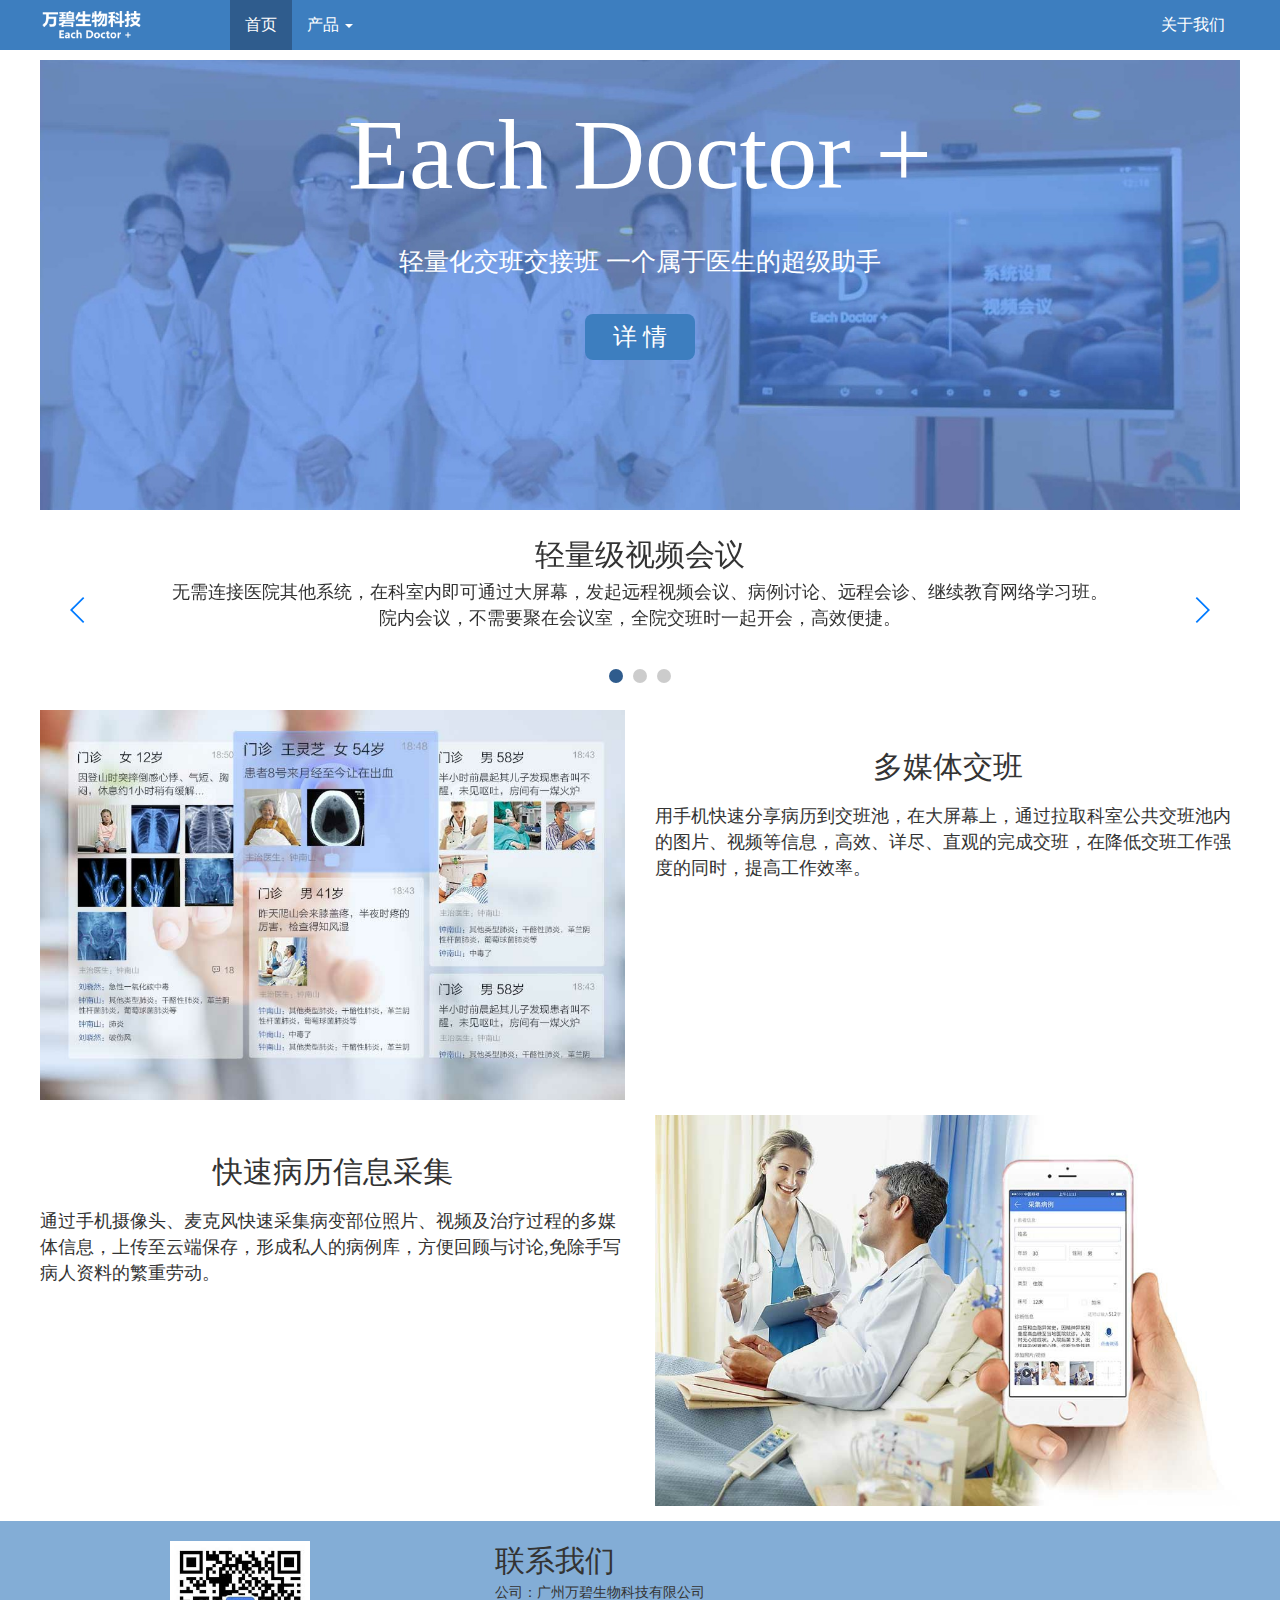
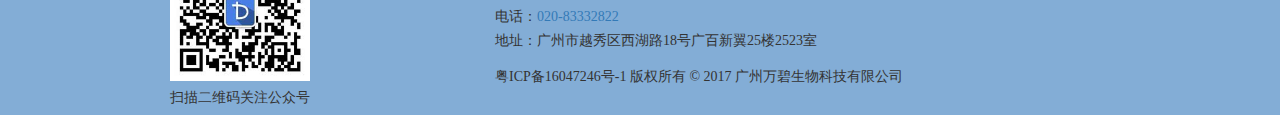
<file: index.html>
<!DOCTYPE html>
<html>
<head>
	<meta charset="utf-8">
	<meta name="robots" content="nofollow">  <!-- 告诉浏览器不要追踪此网页上面的链接 -->
	<meta http-equiv="X-UA-Compatible" content="IE=edge,Chrome=1" />
	<!-- <meta http-equiv="X-UA-Compatible" content="IE=9" /> -->
	<meta name="viewport" content="width=device-width, initial-scale=1.0, maximum-scale=1.0, user-scalable=0">
    <meta name="author" contect="xushaoxie, 1054563823@qq.com" />
    <meta content="yes" name="apple-mobile-web-app-capable">                <!-- 删除默认的苹果工具栏和菜单栏 -->
    <meta name="apple-touch-fullscreen" content="yes" />                    <!-- ios全屏模式 -->
    <meta content="black" name="apple-mobile-web-app-status-bar-style">     <!-- 状态栏的背景颜色为黑色 black-translucent（灰色半透明）-->
    <meta name="format-detection" content="telephone=no,email=no,adress=no">
	<meta name="description" content="each doctor是广州万碧生物科技公司隶属的产品，eachdoctor是一个轻量化的多学科协作服务（MDT)，是医生技能提升、效率倍增的工具利器。">
    <meta name="keywords" content="广州万碧生物科技有限公司">  
	<link rel="shortcut icon" href="./images/favicon.ico">
	<title>EachDoctor轻量化医生协作（MDT）工具</title>
	<!-- 最新版本的 Bootstrap 核心 CSS 文件 -->
    <link rel="stylesheet" href="css/bootstrap.min.css">
    <!-- <link rel="stylesheet" href="https://cdn.bootcss.com/bootstrap/3.3.7/css/bootstrap.min.css" integrity="sha384-BVYiiSIFeK1dGmJRAkycuHAHRg32OmUcww7on3RYdg4Va+PmSTsz/K68vbdEjh4u" crossorigin="anonymous"> -->
    <!-- <link href="css/bootstrap.min.css" rel="stylesheet"> -->
    <!-- HTML5 shim and Respond.js for IE8 support of HTML5 elements and media queries -->
    <!-- WARNING: Respond.js doesn't work if you view the page via file:// -->
    <!--[if lt IE 9]>
      <script src="https://cdn.bootcss.com/html5shiv/3.7.3/html5shiv.min.js"></script>
      <script src="https://cdn.bootcss.com/respond.js/1.4.2/respond.min.js"></script>
      <script src=”http://ie7-js.googlecode.com/svn/version/2.1(beta4)/IE9.js”></script>
    <![endif]-->
    <link rel="stylesheet" href="css/swiper.min.css">
    <link href="css/reset.css" rel="stylesheet">
    <link href="css/common.css" rel="stylesheet">
    <link href="css/index.css" rel="stylesheet">
</head>
<body>
	<div class="container">
		<nav class="navbar navbar-default navbar-fixed-top navbar-inverse nav-top clearfix header">
		  <div class="container">
		    <!-- Brand and toggle get grouped for better mobile display -->
		    <div class="navbar-header">
		      <button type="button" class="navbar-toggle collapsed navbar_button" data-toggle="collapse" data-target="#bs-example-navbar-collapse-1" aria-expanded="false">
		        <span class="sr-only">Toggle navigation</span>
		        <span class="icon-bar"></span>
		        <span class="icon-bar"></span>
		        <span class="icon-bar"></span>
		      </button>
		      <a class="navbar-brand nav_img bg_transparent_color" href="javascript:;"><img class="img-responsive" src="images/logo_logo.png" alt=""><!-- <div class="logo_text"><h1>万碧生物科技</h1><p>bodyarch</p></div> --></a>
		    </div>
	
		    <!-- Collect the nav links, forms, and other content for toggling -->
		    <div class="collapse navbar-collapse" id="bs-example-navbar-collapse-1">

		      <ul class="nav navbar-nav">
		       <!--  <li><a class="nav_img bg_transparent" href="javascript:;"><img src="images/p3_logo.png" alt="骨质疏松数据库"></a></li> -->
		        <li class="active"><a href="javascript:;">首页</a></li>
		        <li class="dropdown">
		          <a href="javascript:;" class="dropdown-toggle" data-toggle="dropdown" role="button" aria-haspopup="true" aria-expanded="false">产品 <span class="caret"></span></a>
		          <ul class="dropdown-menu background_2f5c8d">
		            <li><a href="pro_55.html">ED-BASIC55</a></li>
		            <li role="separator" class="divider"></li>
		            <li><a href="pro_65.html">ED-BASIC65</a></li>
		          </ul>
		        </li>
		       
		      </ul>
		      <ul class="nav navbar-nav navbar-right navbar_about">
					<li><a href="about_us.html">关于我们</a></li>
		      </ul>
		    </div><!-- /.navbar-collapse -->
		  </div><!-- /.container-fluid -->
		</nav>
	</div>
	<div class="container section">
		<div class="row position_re">
			<div class="col-xs-12 padding_0_5_0_5">
				<div class="tm-section-intro">
					<img class="img-responsive display_n" src="images/ocean_bg.jpg" alt="">
                    <div class="tm-wrapper-center">
                        <h1 class="tm-section-intro-title">Each Doctor +</h1>
                        <p class="tm-section-intro-text">轻量化交班交接班  一个属于医生的超级助手
                        </p>
                        <a href="#tm-section-2" class="tm-btn-white-big">详&nbsp;情</a>
                    </div>            
                </div>
			</div>
		</div>
		<div id="tm-section-2"></div>
		<div class="row">
			<div class="col-xs-12 padding_0_5_0_5">
				<!-- Swiper -->
			    <div class="swiper-container">
			        <div class="swiper-wrapper">
			            <div class="swiper-slide">
			            	<div class="swiper_slide">
								<h2 class="tm-carousel-item-title">轻量级视频会议</h2>
	                            <p class="tm-carousel-item-text">无需连接医院其他系统，在科室内即可通过大屏幕，发起远程视频会议、病例讨论、远程会诊、继续教育网络学习班。院内会议，不需要聚在会议室，全院交班时一起开会，高效便捷。</p>	            		
			            	</div>
			            </div>
			            <div class="swiper-slide">
							<div class="swiper_slide">
								<h2 class="tm-carousel-item-title">资料分享</h2>
	                            <p class="tm-carousel-item-text">通过手机，将个人网盘内的文件直接分享至大屏幕，免去电脑连接投影仪的烦恼，直接在大屏幕上观看PPT、PDF、DOC、XLSX、JPG、PNG等格式文件，方便讲课、病例讨论。</p>	            		
			            	</div>
			            </div>
			            <div class="swiper-slide">
							<div class="swiper_slide">
								<h2 class="tm-carousel-item-title">医院、科室管理的轻量化工具</h2>
	                            <p class="tm-carousel-item-text">医院、科室通知随时发布，医生手机端即刻收到。管理层可直接通过手机获得全院科室交班情况，实时获取科室内所发生的所有信息。</p>	            		
			            	</div>
			            </div>
			        </div>
			        <!-- Add Pagination -->
			        <div class="swiper-pagination"></div>
			        <!-- Add Arrows -->
			        <div class="swiper-button-next"></div>
			        <div class="swiper-button-prev"></div>
			    </div>				
			</div>
		</div>
		<div class="row">
			<div class="col-sm-6 col-xs-12 margin_0_0_15_0">
				<div class="example_img">
					<img class="img-responsive" src="images/example_img_su_cloud.jpg" alt="">                              
                </div>
			</div>
			<div class="col-sm-6 col-xs-12 margin_0_0_15_0">
				<div class="example">
					<h2>多媒体交班</h2>
                    <p>用手机快速分享病历到交班池，在大屏幕上，通过拉取科室公共交班池内的图片、视频等信息，高效、详尽、直观的完成交班，在降低交班工作强度的同时，提高工作效率。</p>         
                </div>
			</div>
		</div>
		<div class="row">
			<div class="col-sm-6 col-xs-12 margin_0_0_15_0 display_n example_a">
				<div class="example_img">
					<img class="img-responsive" src="images/example_img_mountain.jpg" alt="">                              
                </div>
			</div>
			<div class="col-sm-6 col-xs-12 margin_0_0_15_0">
				<div class="example">
					<h2>快速病历信息采集</h2>
                    <p>通过手机摄像头、麦克风快速采集病变部位照片、视频及治疗过程的多媒体信息，上传至云端保存，形成私人的病例库，方便回顾与讨论,免除手写病人资料的繁重劳动。</p>         
                </div>
			</div>
			<div class="col-sm-6 col-xs-12 margin_0_0_15_0 example_b">
				<div class="example_img">
					<img class="img-responsive" src="images/example_img_mountain.jpg" alt="">                              
                </div>
			</div>
		</div>
		
		
	</div>
	<footer>

		<div class="container footer_margin_ie_0">
			<div class="row margin_20_0_0_0">
				<div class="col-md-4 col-sm-4 col-xs-12">
					<div class="example_img">
						<img class="img-responsive" src="images/gzh.png" alt="">                              
						<p>扫描二维码关注公众号</P>        
	                </div>
				</div>
				<div class="col-md-8 col-sm-8 col-xs-12">
					<div class="example">
						<h2>联系我们</h2>
	                    <p>公司：广州万碧生物科技有限公司<br>电话：<a href="tel:020-83332822">020-83332822</a><br>地址：广州市越秀区西湖路18号广百新翼25楼2523室</p>
	                    <p>粤ICP备16047246号-1 版权所有 © 2017 广州万碧生物科技有限公司</p>
	                </div>
				</div>
			</div>
			
		</div>	
	</footer>
	
	<!-- jQuery (necessary for Bootstrap's JavaScript plugins) -->
    <script src="js/jquery-3.2.1.min.js"></script>
	<!-- <script src="http://libs.baidu.com/jquery/1.10.2/jquery.js"></script> -->
    <!-- Include all compiled plugins (below), or include individual files as needed -->
    <!-- 最新的 Bootstrap 核心 JavaScript 文件 -->
    <script src="js/bootstrap.min.js"></script>
    <!-- <script src="https://cdn.bootcss.com/bootstrap/3.3.7/js/bootstrap.min.js" integrity="sha384-Tc5IQib027qvyjSMfHjOMaLkfuWVxZxUPnCJA7l2mCWNIpG9mGCD8wGNIcPD7Txa" crossorigin="anonymous"></script> -->
    <script type="text/javascript" src="js/index.js"></script>
	<script src="js/swiper.jquery.min.js"></script>
	<script type="text/javascript">
	$(document).ready(function(){
        /* Smooth Scrolling
         * https://css-tricks.com/snippets/jquery/smooth-scrolling/
        --------------------------------------------------------------*/
        $('a[href*="#"]:not([href="#"])').click(function() {
            if (location.pathname.replace(/^\//,'') == this.pathname.replace(/^\//,'') 
                && location.hostname == this.hostname) {
                
                var target = $(this.hash);
                target = target.length ? target : $('[name=' + this.hash.slice(1) +']');
                
                if (target.length) {
                    
                    $('html, body').animate({
                        scrollTop: target.offset().top-35
                    }, 1000);
                    return false;
                }
            }
        });
        
 
	    var swiper = new Swiper('.swiper-container', {
	        pagination: '.swiper-pagination',
	        nextButton: '.swiper-button-next',
	        prevButton: '.swiper-button-prev',
	        slidesPerView: 1,
	        paginationClickable: true,
	        spaceBetween: 300,
	        loop: true,
	        autoplay: 3000,   /*自动播放*/
	        autoplayDisableOnInteraction: false
	    });
	    $(".swiper-container").mouseenter(function () {//滑过悬停
		    swiper.stopAutoplay();//mySwiper 为上面你swiper实例化的名称
		}).mouseleave(function(){//离开开启
		    swiper.startAutoplay();
		});
    });
    </script>
</body>
</html>
</file>
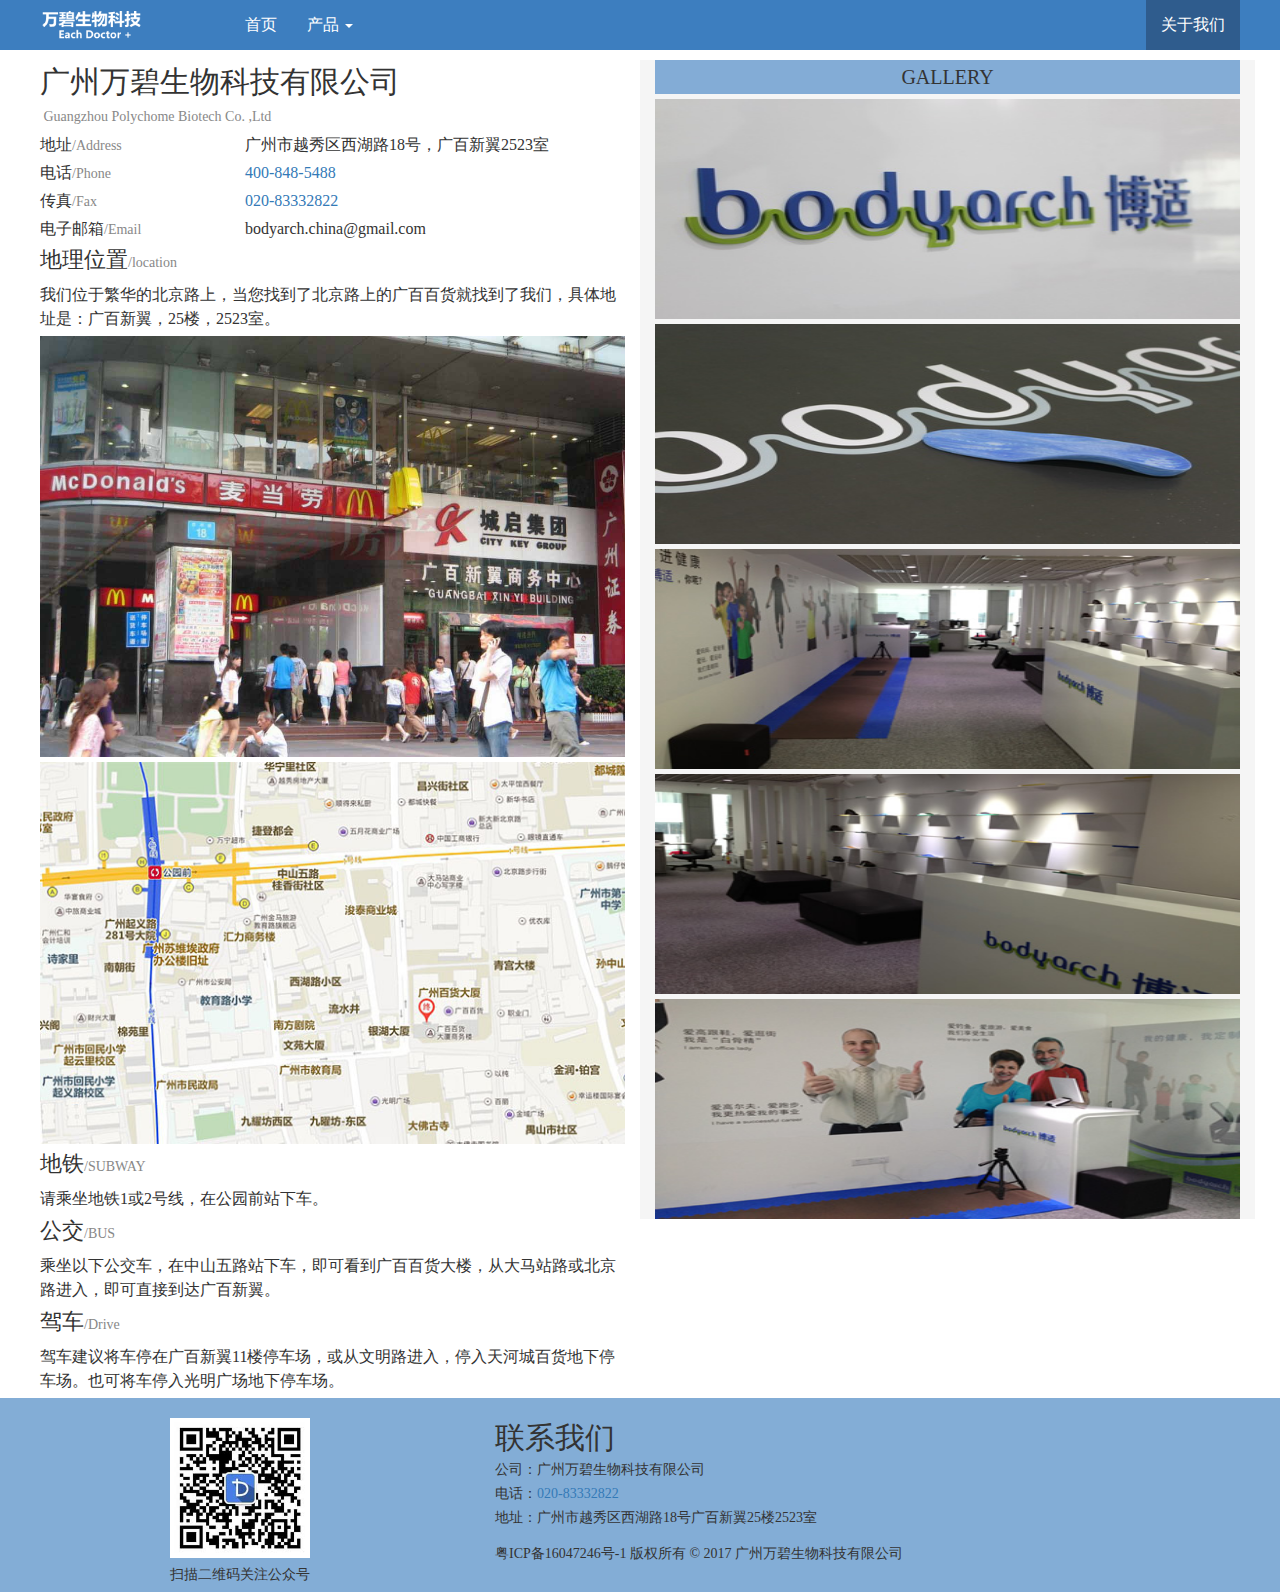
<file: about_us.html>
<!DOCTYPE html>
<html>
<head>
	<meta charset="utf-8">
	<meta name="robots" content="nofollow">  <!-- 告诉浏览器不要追踪此网页上面的链接 -->
	<meta http-equiv="X-UA-Compatible" content="IE=edge,Chrome=1" />
	<meta http-equiv="X-UA-Compatible" content="IE=9" />
	<meta name="viewport" content="width=device-width, initial-scale=1.0, maximum-scale=1.0, user-scalable=0">
    <meta name="author" contect="xushaoxie, 1054563823@qq.com" />
    <meta content="yes" name="apple-mobile-web-app-capable">                <!-- 删除默认的苹果工具栏和菜单栏 -->
    <meta name="apple-touch-fullscreen" content="yes" />                    <!-- ios全屏模式 -->
    <meta content="black" name="apple-mobile-web-app-status-bar-style">     <!-- 状态栏的背景颜色为黑色 black-translucent（灰色半透明）-->
    <meta name="format-detection" content="telephone=no,email=no,adress=no">
	<meta name="description" content="each doctor是广州万碧生物科技公司隶属的产品，eachdoctor是一个轻量化的多学科协作服务（MDT)，是医生技能提升、效率倍增的工具利器。">
    <meta name="keywords" content="广州万碧生物科技有限公司">  
	<link rel="shortcut icon" href="./images/favicon.ico">
	<title>EachDoctor轻量化医生协作（MDT）工具</title>
	<!-- 最新版本的 Bootstrap 核心 CSS 文件 -->
    <link rel="stylesheet" href="css/bootstrap.min.css">
    <!-- <link rel="stylesheet" href="https://cdn.bootcss.com/bootstrap/3.3.7/css/bootstrap.min.css" integrity="sha384-BVYiiSIFeK1dGmJRAkycuHAHRg32OmUcww7on3RYdg4Va+PmSTsz/K68vbdEjh4u" crossorigin="anonymous"> -->
    <!-- <link href="css/bootstrap.min.css" rel="stylesheet"> -->
    <!-- HTML5 shim and Respond.js for IE8 support of HTML5 elements and media queries -->
    <!-- WARNING: Respond.js doesn't work if you view the page via file:// -->
    <!--[if lt IE 9]>
      <script src="https://cdn.bootcss.com/html5shiv/3.7.3/html5shiv.min.js"></script>
      <script src="https://cdn.bootcss.com/respond.js/1.4.2/respond.min.js"></script>
      <script src=”http://ie7-js.googlecode.com/svn/version/2.1(beta4)/IE9.js”></script>
    <![endif]-->
    <link href="css/reset.css" rel="stylesheet">
    <link href="css/common.css" rel="stylesheet">
    <link href="css/index.css" rel="stylesheet">
</head>
<body>
	<div class="container">
		<nav class="navbar navbar-default navbar-fixed-top navbar-inverse nav-top clearfix header">
		  <div class="container">
		    <!-- Brand and toggle get grouped for better mobile display -->
		    <div class="navbar-header">
		      <button type="button" class="navbar-toggle collapsed navbar_button" data-toggle="collapse" data-target="#bs-example-navbar-collapse-1" aria-expanded="false">
		        <span class="sr-only">Toggle navigation</span>
		        <span class="icon-bar"></span>
		        <span class="icon-bar"></span>
		        <span class="icon-bar"></span>
		      </button>
		      <a class="navbar-brand nav_img bg_transparent_color" href="javascript:;"><img class="img-responsive" src="images/logo_logo.png" alt=""><!-- <div class="logo_text"><h1>万碧生物科技</h1><p>bodyarch</p></div> --></a>
		    </div>
	
		    <!-- Collect the nav links, forms, and other content for toggling -->
		    <div class="collapse navbar-collapse" id="bs-example-navbar-collapse-1">

		      <ul class="nav navbar-nav">
		       <!--  <li><a class="nav_img bg_transparent" href="javascript:;"><img src="images/p3_logo.png" alt="骨质疏松数据库"></a></li> -->
		        <li><a href="index.html">首页</a></li>
		        <li class="dropdown ">
		          <a href="javascript:;" class="dropdown-toggle" data-toggle="dropdown" role="button" aria-haspopup="true" aria-expanded="false">产品 <span class="caret"></span></a>
		          <ul class="dropdown-menu background_2f5c8d">
		            <li><a href="pro_55.html">ED-BASIC55</a></li>
		            <li role="separator" class="divider"></li>
		            <li><a href="pro_65.html">ED-BASIC65</a></li>
		          </ul>
		        </li>
		       
		      </ul>
		      <ul class="nav navbar-nav navbar-right navbar_about">
					<li class="active"><a href="javascript:;">关于我们</a></li>
		      </ul>
		    </div><!-- /.navbar-collapse -->
		  </div><!-- /.container-fluid -->
		</nav>
	</div>
	

	<div class="container">
		<div class="row">
			<div class="col-sm-6 col-xs-12">
				<div class="about_text">
					<div class="row">
						<div class="col-xs-12 margin_0_0_5_0"><h1>广州万碧生物科技有限公司</h1><p><span>&nbsp;Guangzhou Polychome Biotech Co. ,Ltd</span></p></div>
					</div>					
					<div class="row">
						<div class="col-xs-4 margin_0_0_5_0">地址<span>/Address</span></div>
						<div class="col-xs-8 margin_0_0_5_0">广州市越秀区西湖路18号，广百新翼2523室</div>
					</div>
					<div class="row">
						<div class="col-xs-4 margin_0_0_5_0">电话<span>/Phone</span></div>
						<div class="col-xs-8 margin_0_0_5_0"><a href="tel:400-848-5488">400-848-5488</a></div>
					</div>
					<div class="row">
						<div class="col-xs-4 margin_0_0_5_0">传真<span>/Fax</span></div>
						<div class="col-xs-8 margin_0_0_5_0"><a href="tel:020-83332822">020-83332822</a></div>
					</div>
					<div class="row">
						<div class="col-xs-4 margin_0_0_5_0">电子邮箱<span>/Email</span></div>
						<div class="col-xs-8 margin_0_0_5_0">bodyarch.china@gmail.com</div>
					</div>
					<div class="row">
						<div class="col-xs-12 margin_0_0_5_0"><h2>地理位置<span>/location</span></h2></div>
						<div class="col-xs-12 margin_0_0_5_0"><p>我们位于繁华的北京路上，当您找到了北京路上的广百百货就找到了我们，具体地址是：广百新翼，25楼，2523室。</p></div>
						<div class="col-xs-12 margin_0_0_5_0"><img class="img-responsive" src="images/about_us_locat1.jpg" alt=""></div>
						<div class="col-xs-12 margin_0_0_5_0"><img class="img-responsive" src="images/about_us_locat2.jpg" alt=""></div>
					</div>
					<div class="row">
						<div class="col-xs-12 margin_0_0_5_0"><h2>地铁<span>/SUBWAY</span></h2></div>
						<div class="col-xs-12 margin_0_0_5_0"><p>请乘坐地铁1或2号线，在公园前站下车。</p></div>
					</div>
					<div class="row">
						<div class="col-xs-12 margin_0_0_5_0"><h2>公交<span>/BUS</span></h2></div>
						<div class="col-xs-12 margin_0_0_5_0"><p>乘坐以下公交车，在中山五路站下车，即可看到广百百货大楼，从大马站路或北京路进入，即可直接到达广百新翼。</p></div>
					</div>
					<div class="row">
						<div class="col-xs-12 margin_0_0_5_0"><h2>驾车<span>/Drive</span></h2></div>
						<div class="col-xs-12 margin_0_0_5_0"><p>驾车建议将车停在广百新翼11楼停车场，或从文明路进入，停入天河城百货地下停车场。也可将车停入光明广场地下停车场。</p></div>
					</div>
				</div>

			</div>
			<div class="col-sm-6 col-xs-12 margin_0_0_10_0 pro_info_de about_info_de">
				<h1>GALLERY</h1>
				<div class="row">
					<div class="col-xs-12">
						<img class="img-responsive" src="images/office_space1.jpg" alt="">
					</div>
					<div class="col-xs-12">
						<img class="img-responsive" src="images/office_space2.jpg" alt="">
					</div>
					<div class="col-xs-12">
						<img class="img-responsive" src="images/office_space3.jpg" alt="">
					</div>
					<div class="col-xs-12">
						<img class="img-responsive" src="images/office_space4.jpg" alt="">
					</div>
					<div class="col-xs-12">
						<img class="img-responsive" src="images/office_space5.jpg" alt="">
					</div>
				</div>
			</div>
		</div>		
	</div>
		
		
	<footer>

		<div class="container footer_margin_ie_0">
			<div class="row margin_20_0_0_0">
				<div class="col-sm-4 col-xs-12">
					<div class="example_img">
						<img class="img-responsive" src="images/gzh.png" alt="">                              
						<p>扫描二维码关注公众号</P>        
	                </div>
				</div>
				<div class="col-sm-8 col-xs-12">
					<div class="example">
						<h2>联系我们</h2>
	                    <p>公司：广州万碧生物科技有限公司<br>电话：<a href="tel:020-83332822">020-83332822</a><br>地址：广州市越秀区西湖路18号广百新翼25楼2523室</p>
	                    <p>粤ICP备16047246号-1 版权所有 © 2017 广州万碧生物科技有限公司</p>
	                </div>
				</div>
			</div>
			
		</div>	
	</footer>
	
	<!-- jQuery (necessary for Bootstrap's JavaScript plugins) -->
    <script src="js/jquery-3.2.1.min.js"></script>
	<!-- <script src="http://libs.baidu.com/jquery/1.10.2/jquery.js"></script> -->
    <!-- Include all compiled plugins (below), or include individual files as needed -->
    <!-- 最新的 Bootstrap 核心 JavaScript 文件 -->
    <script src="js/bootstrap.min.js"></script>
    <!-- <script src="https://cdn.bootcss.com/bootstrap/3.3.7/js/bootstrap.min.js" integrity="sha384-Tc5IQib027qvyjSMfHjOMaLkfuWVxZxUPnCJA7l2mCWNIpG9mGCD8wGNIcPD7Txa" crossorigin="anonymous"></script> -->
    <script type="text/javascript" src="js/index.js"></script>
</body>
</html>
</file>
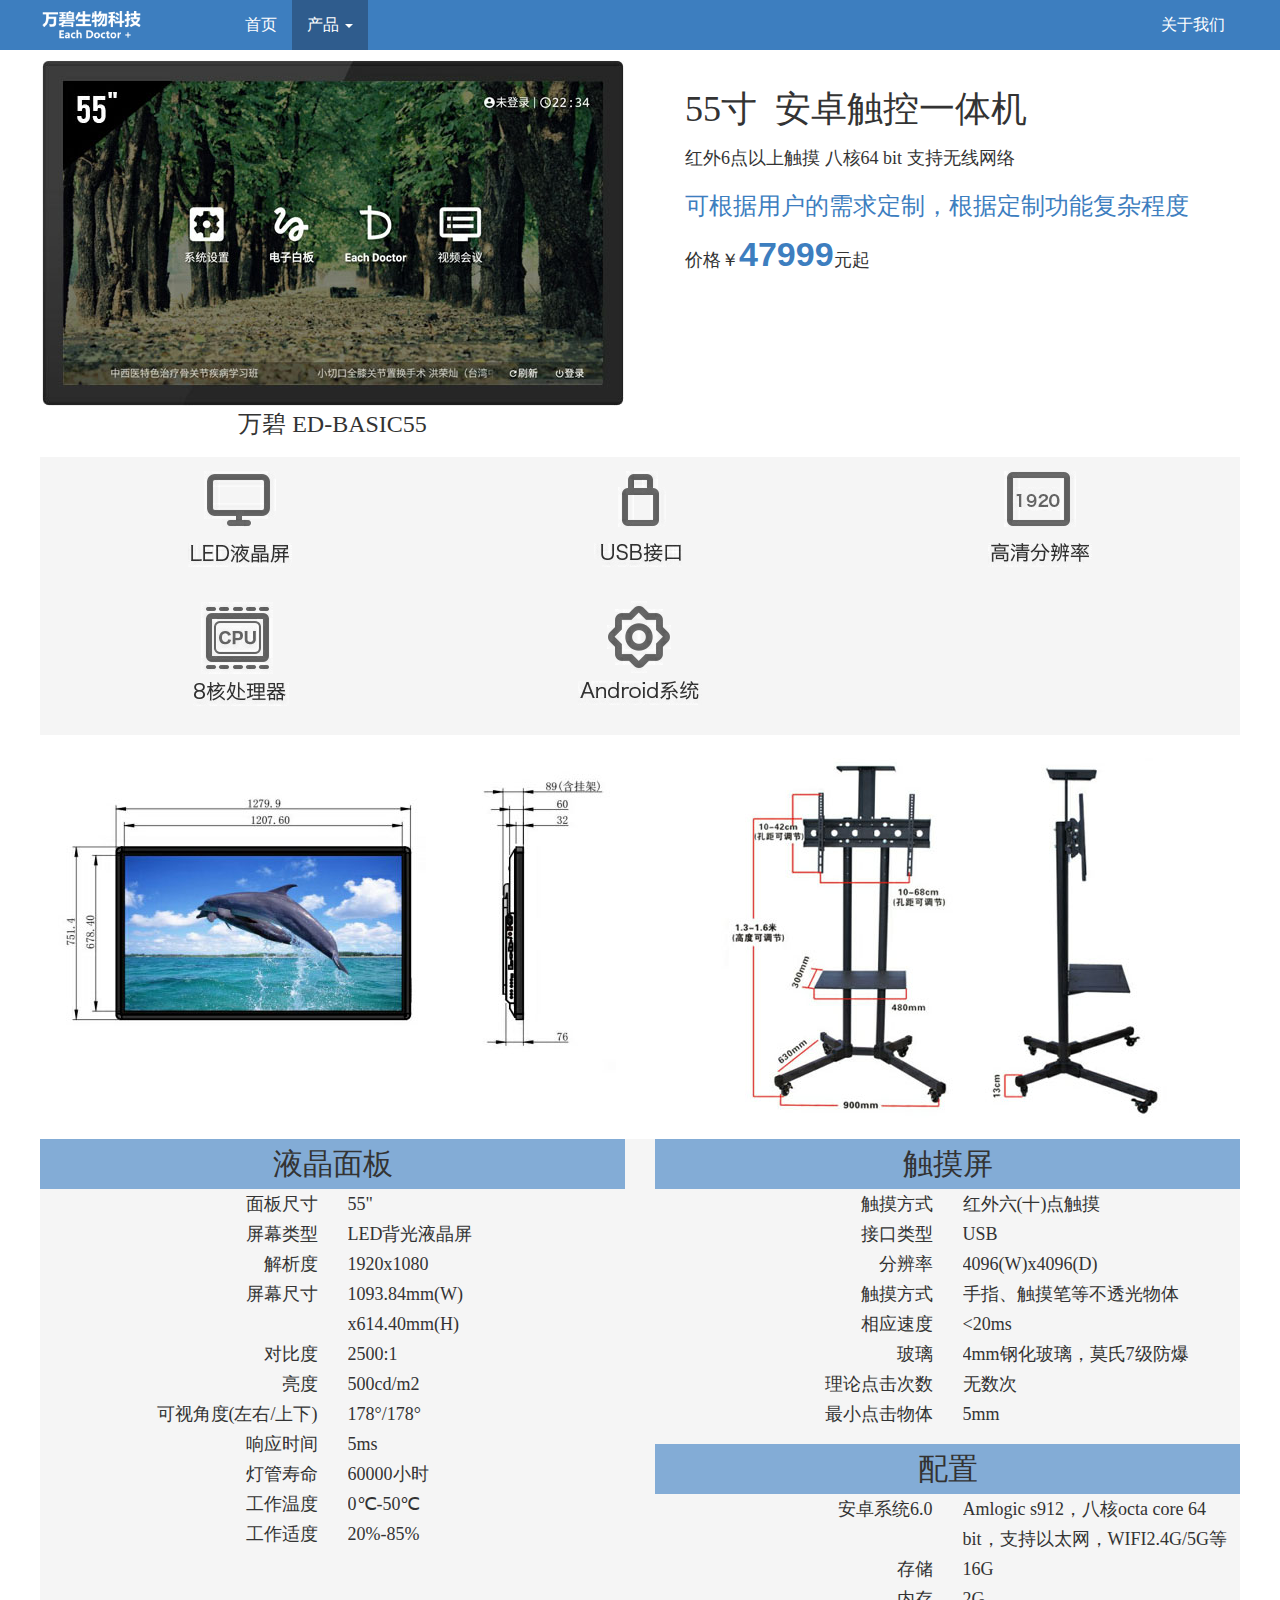
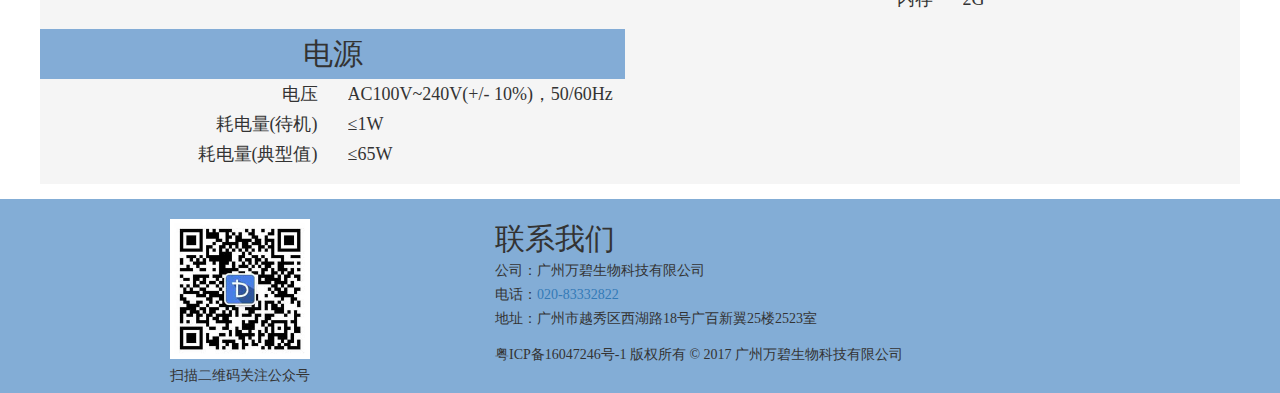
<file: pro_55.html>
<!DOCTYPE html>
<html>
<head>
	<meta charset="utf-8">
	<meta name="robots" content="nofollow">  <!-- 告诉浏览器不要追踪此网页上面的链接 -->
	<meta http-equiv="X-UA-Compatible" content="IE=edge,Chrome=1" />
	<meta http-equiv="X-UA-Compatible" content="IE=9" />
	<meta name="viewport" content="width=device-width, initial-scale=1.0, maximum-scale=1.0, user-scalable=0">
    <meta name="author" contect="xushaoxie, 1054563823@qq.com" />
    <meta content="yes" name="apple-mobile-web-app-capable">                <!-- 删除默认的苹果工具栏和菜单栏 -->
    <meta name="apple-touch-fullscreen" content="yes" />                    <!-- ios全屏模式 -->
    <meta content="black" name="apple-mobile-web-app-status-bar-style">     <!-- 状态栏的背景颜色为黑色 black-translucent（灰色半透明）-->
    <meta name="format-detection" content="telephone=no,email=no,adress=no">
	<meta name="description" content="each doctor是广州万碧生物科技公司隶属的产品，eachdoctor是一个轻量化的多学科协作服务（MDT)，是医生技能提升、效率倍增的工具利器。">
    <meta name="keywords" content="广州万碧生物科技有限公司">  
	<link rel="shortcut icon" href="./images/favicon.ico">
	<title>EachDoctor轻量化医生协作（MDT）工具</title>
	<!-- 最新版本的 Bootstrap 核心 CSS 文件 -->
    <link rel="stylesheet" href="css/bootstrap.min.css">
    <!-- <link rel="stylesheet" href="https://cdn.bootcss.com/bootstrap/3.3.7/css/bootstrap.min.css" integrity="sha384-BVYiiSIFeK1dGmJRAkycuHAHRg32OmUcww7on3RYdg4Va+PmSTsz/K68vbdEjh4u" crossorigin="anonymous"> -->
    <!-- <link href="css/bootstrap.min.css" rel="stylesheet"> -->
    <!-- HTML5 shim and Respond.js for IE8 support of HTML5 elements and media queries -->
    <!-- WARNING: Respond.js doesn't work if you view the page via file:// -->
    <!--[if lt IE 9]>
      <script src="https://cdn.bootcss.com/html5shiv/3.7.3/html5shiv.min.js"></script>
      <script src="https://cdn.bootcss.com/respond.js/1.4.2/respond.min.js"></script>
      <script src=”http://ie7-js.googlecode.com/svn/version/2.1(beta4)/IE9.js”></script>
    <![endif]-->
    <link href="css/reset.css" rel="stylesheet">
    <link href="css/common.css" rel="stylesheet">
    <link href="css/index.css" rel="stylesheet">
</head>
<body>
	<div class="container">
		<nav class="navbar navbar-default navbar-fixed-top navbar-inverse nav-top clearfix header">
		  <div class="container">
		    <!-- Brand and toggle get grouped for better mobile display -->
		    <div class="navbar-header">
		      <button type="button" class="navbar-toggle collapsed navbar_button" data-toggle="collapse" data-target="#bs-example-navbar-collapse-1" aria-expanded="false">
		        <span class="sr-only">Toggle navigation</span>
		        <span class="icon-bar"></span>
		        <span class="icon-bar"></span>
		        <span class="icon-bar"></span>
		      </button>
		      <a class="navbar-brand nav_img bg_transparent_color" href="javascript:;"><img class="img-responsive" src="images/logo_logo.png" alt=""><!-- <div class="logo_text"><h1>万碧生物科技</h1><p>bodyarch</p></div> --></a>
		    </div>
	
		    <!-- Collect the nav links, forms, and other content for toggling -->
		    <div class="collapse navbar-collapse" id="bs-example-navbar-collapse-1">

		      <ul class="nav navbar-nav">
		       <!--  <li><a class="nav_img bg_transparent" href="javascript:;"><img src="images/p3_logo.png" alt="骨质疏松数据库"></a></li> -->
		        <li><a href="index.html">首页</a></li>
		        <li class="dropdown active">
		          <a href="javascript:;" class="dropdown-toggle" data-toggle="dropdown" role="button" aria-haspopup="true" aria-expanded="false">产品 <span class="caret"></span></a>
		          <ul class="dropdown-menu background_2f5c8d">
		            <li><a href="javascript:;">ED-BASIC55</a></li>
		            <li role="separator" class="divider"></li>
		            <li><a href="pro_65.html">ED-BASIC65</a></li>
		          </ul>
		        </li>
		       
		      </ul>
		      <ul class="nav navbar-nav navbar-right navbar_about">
					<li><a href="about_us.html">关于我们</a></li>
		      </ul>
		    </div><!-- /.navbar-collapse -->
		  </div><!-- /.container-fluid -->
		</nav>
	</div>
	

	<div class="container">
		<div class="row">
			<div class="col-sm-6 col-xs-12 margin_0_0_15_0 pro_img_0">
				<div class="pro_img">
					<img class="img-responsive" src="images/pro_55.jpg" alt="">                              
					<p>万碧 ED-BASIC55</P>        
                </div>
			</div>
			<div class="col-sm-6 col-xs-12 margin_0_0_15_0">
				<div class="pro_text">
					<h1>55寸&nbsp;&nbsp;安卓触控一体机</h1>
					<p>红外6点以上触摸&nbsp;八核64&nbsp;bit&nbsp;支持无线网络</p>
					<p class="red">可根据用户的需求定制，根据定制功能复杂程度</p>
					<p >价格￥<em>47999</em>元起</p>
				</div>
			</div>
		</div>
		<div class="row background_f5f5f5 margin_0_0_15_0">
			<div class="col-sm-4 col-xs-6 margin_0_0_15_0">
				<div class="pro_img">
					<img class="img-responsive" src="images/pro_led.png" alt="">
				</div>
			</div>
			<div class="col-sm-4 col-xs-6 margin_0_0_15_0">
				<div class="pro_img">
					<img class="img-responsive" src="images/pro_usb.png" alt="">
				</div>
			</div>
			<div class="col-sm-4 col-xs-6 margin_0_0_15_0">
				<div class="pro_img">
					<img class="img-responsive" src="images/pro_1920.png" alt="">
				</div>
			</div>
			<div class="col-sm-4 col-xs-6 margin_0_0_15_0">
				<div class="pro_img">
					<img class="img-responsive" src="images/pro_cpu.png" alt="">
				</div>
			</div>
			<div class="col-sm-4 col-xs-6 margin_0_0_15_0">
				<div class="pro_img">
					<img class="img-responsive" src="images/pro_android.png" alt="">
				</div>
			</div>
		</div>
		<div class="row">
			<div class="col-sm-6 col-xs-12 margin_0_0_15_0">
				<div class="pro_img">
					<img class="img-responsive" src="images/pro_55_da.jpg" alt="">     
                </div>
			</div>
			<div class="col-sm-6 col-xs-12 margin_0_0_15_0">
				<div class="pro_img">
					<img class="img-responsive" src="images/pro_xi.jpg" alt="">     
                </div>
			</div>

		</div>
		<div class="pro_info_de margin_0_0_15_0">
			<div class="row">
				<div class="col-xs-12 col-sm-6 margin_0_0_15_0">
					<h1>液晶面板</h1>
					<div class="row">
						<div class="col-xs-6">
							<p class="pl">面板尺寸</p>
						</div>
						<div class="col-xs-6">
							<p class="pr">55"</p>
						</div>
					</div>
					<div class="row">
						<div class="col-xs-6">
							<p class="pl">屏幕类型</p>
						</div>
						<div class="col-xs-6">
							<p class="pr">LED背光液晶屏</p>
						</div>
					</div>
					<div class="row">
						<div class="col-xs-6">
							<p class="pl">解析度</p>
						</div>
						<div class="col-xs-6">
							<p class="pr">1920x1080</p>
						</div>
					</div>
					<div class="row">
						<div class="col-xs-6">
							<p class="pl">屏幕尺寸</p>
						</div>
						<div class="col-xs-6">
							<p class="pr">1093.84mm(W)<br>x614.40mm(H)</p>
						</div>
					</div>
					<div class="row">
						<div class="col-xs-6">
							<p class="pl">对比度</p>
						</div>
						<div class="col-xs-6">
							<p class="pr">2500:1</p>
						</div>
					</div>
					<div class="row">
						<div class="col-xs-6">
							<p class="pl">亮度</p>
						</div>
						<div class="col-xs-6">
							<p class="pr">500cd/m2</p>
						</div>
					</div>
					<div class="row">
						<div class="col-xs-6">
							<p class="pl">可视角度(左右/上下)</p>
						</div>
						<div class="col-xs-6">
							<p class="pr">178°/178°</p>
						</div>
					</div>
					<div class="row">
						<div class="col-xs-6">
							<p class="pl">响应时间</p>
						</div>
						<div class="col-xs-6">
							<p class="pr">5ms</p>
						</div>
					</div>
					<div class="row">
						<div class="col-xs-6">
							<p class="pl">灯管寿命</p>
						</div>
						<div class="col-xs-6">
							<p class="pr">60000小时</p>
						</div>
					</div>
					<div class="row">
						<div class="col-xs-6">
							<p class="pl">工作温度</p>
						</div>
						<div class="col-xs-6">
							<p class="pr">0℃-50℃</p>
						</div>
					</div>
					<div class="row">
						<div class="col-xs-6">
							<p class="pl">工作适度</p>
						</div>
						<div class="col-xs-6">
							<p class="pr">20%-85%</p>
						</div>
					</div>					
				</div>
				<div class="col-xs-12 col-sm-6 margin_0_0_15_0">
					<h1>触摸屏</h1>
					<div class="row">
						<div class="col-xs-6">
							<p class="pl">触摸方式</p>
						</div>
						<div class="col-xs-6">
							<p class="pr">红外六(十)点触摸</p>
						</div>
					</div>
					<div class="row">
						<div class="col-xs-6">
							<p class="pl">接口类型</p>
						</div>
						<div class="col-xs-6">
							<p class="pr">USB</p>
						</div>
					</div>
					<div class="row">
						<div class="col-xs-6">
							<p class="pl">分辨率</p>
						</div>
						<div class="col-xs-6">
							<p class="pr">4096(W)x4096(D)</p>
						</div>
					</div>
					<div class="row">
						<div class="col-xs-6">
							<p class="pl">触摸方式</p>
						</div>
						<div class="col-xs-6">
							<p class="pr">手指、触摸笔等不透光物体</p>
						</div>
					</div>
					<div class="row">
						<div class="col-xs-6">
							<p class="pl">相应速度</p>
						</div>
						<div class="col-xs-6">
							<p class="pr">&lt;20ms</p>
						</div>
					</div>
					<div class="row">
						<div class="col-xs-6">
							<p class="pl">玻璃</p>
						</div>
						<div class="col-xs-6">
							<p class="pr">4mm钢化玻璃，莫氏7级防爆</p>
						</div>
					</div>
					<div class="row">
						<div class="col-xs-6">
							<p class="pl">理论点击次数</p>
						</div>
						<div class="col-xs-6">
							<p class="pr">无数次</p>
						</div>
					</div>
					<div class="row">
						<div class="col-xs-6">
							<p class="pl">最小点击物体</p>
						</div>
						<div class="col-xs-6">
							<p class="pr">5mm</p>
						</div>
					</div>				
				</div>				
				<div class="col-xs-12 col-sm-6 margin_0_0_15_0">
					<h1>配置</h1>
					<div class="row">
						<div class="col-xs-6">
							<p class="pl">安卓系统6.0</p>
						</div>
						<div class="col-xs-6">
							<p class="pr">Amlogic s912，八核octa core 64 bit，支持以太网，WIFI2.4G/5G等</p>
						</div>
					</div>
					<div class="row">
						<div class="col-xs-6">
							<p class="pl">存储</p>
						</div>
						<div class="col-xs-6">
							<p class="pr">16G</p>
						</div>
					</div>
					<div class="row">
						<div class="col-xs-6">
							<p class="pl">内存</p>
						</div>
						<div class="col-xs-6">
							<p class="pr">2G</p>
						</div>
					</div>			
				</div>
				<div class="col-xs-12 col-sm-6 margin_0_0_15_0">
					<h1>电源</h1>
					<div class="row">
						<div class="col-xs-6">
							<p class="pl">电压</p>
						</div>
						<div class="col-xs-6">
							<p class="pr">AC100V~240V(+/- 10%)，50/60Hz</p>
						</div>
					</div>
					<div class="row">
						<div class="col-xs-6">
							<p class="pl">耗电量(待机)</p>
						</div>
						<div class="col-xs-6">
							<p class="pr">≤1W</p>
						</div>
					</div>
					<div class="row">
						<div class="col-xs-6">
							<p class="pl">耗电量(典型值)</p>
						</div>
						<div class="col-xs-6">
							<p class="pr">≤65W</p>
						</div>
					</div>			
				</div>
			</div>
		</div>
		
	</div>
		
		
	<footer>

		<div class="container footer_margin_ie_0">
			<div class="row margin_20_0_0_0">
				<div class="col-sm-4 col-xs-12">
					<div class="example_img">
						<img class="img-responsive" src="images/gzh.png" alt="">                              
						<p>扫描二维码关注公众号</P>        
	                </div>
				</div>
				<div class="col-sm-8 col-xs-12">
					<div class="example">
						<h2>联系我们</h2>
	                    <p>公司：广州万碧生物科技有限公司<br>电话：<a href="tel:020-83332822">020-83332822</a><br>地址：广州市越秀区西湖路18号广百新翼25楼2523室</p>
	                    <p>粤ICP备16047246号-1 版权所有 © 2017 广州万碧生物科技有限公司</p>
	                </div>
				</div>
			</div>
			
		</div>	
	</footer>
	
	<!-- jQuery (necessary for Bootstrap's JavaScript plugins) -->
    <script src="js/jquery-3.2.1.min.js"></script>
	<!-- <script src="http://libs.baidu.com/jquery/1.10.2/jquery.js"></script> -->
    <!-- Include all compiled plugins (below), or include individual files as needed -->
    <!-- 最新的 Bootstrap 核心 JavaScript 文件 -->
    <script src="js/bootstrap.min.js"></script>
    <!-- <script src="https://cdn.bootcss.com/bootstrap/3.3.7/js/bootstrap.min.js" integrity="sha384-Tc5IQib027qvyjSMfHjOMaLkfuWVxZxUPnCJA7l2mCWNIpG9mGCD8wGNIcPD7Txa" crossorigin="anonymous"></script> -->
    <script type="text/javascript" src="js/index.js"></script>
</body>
</html>
</file>
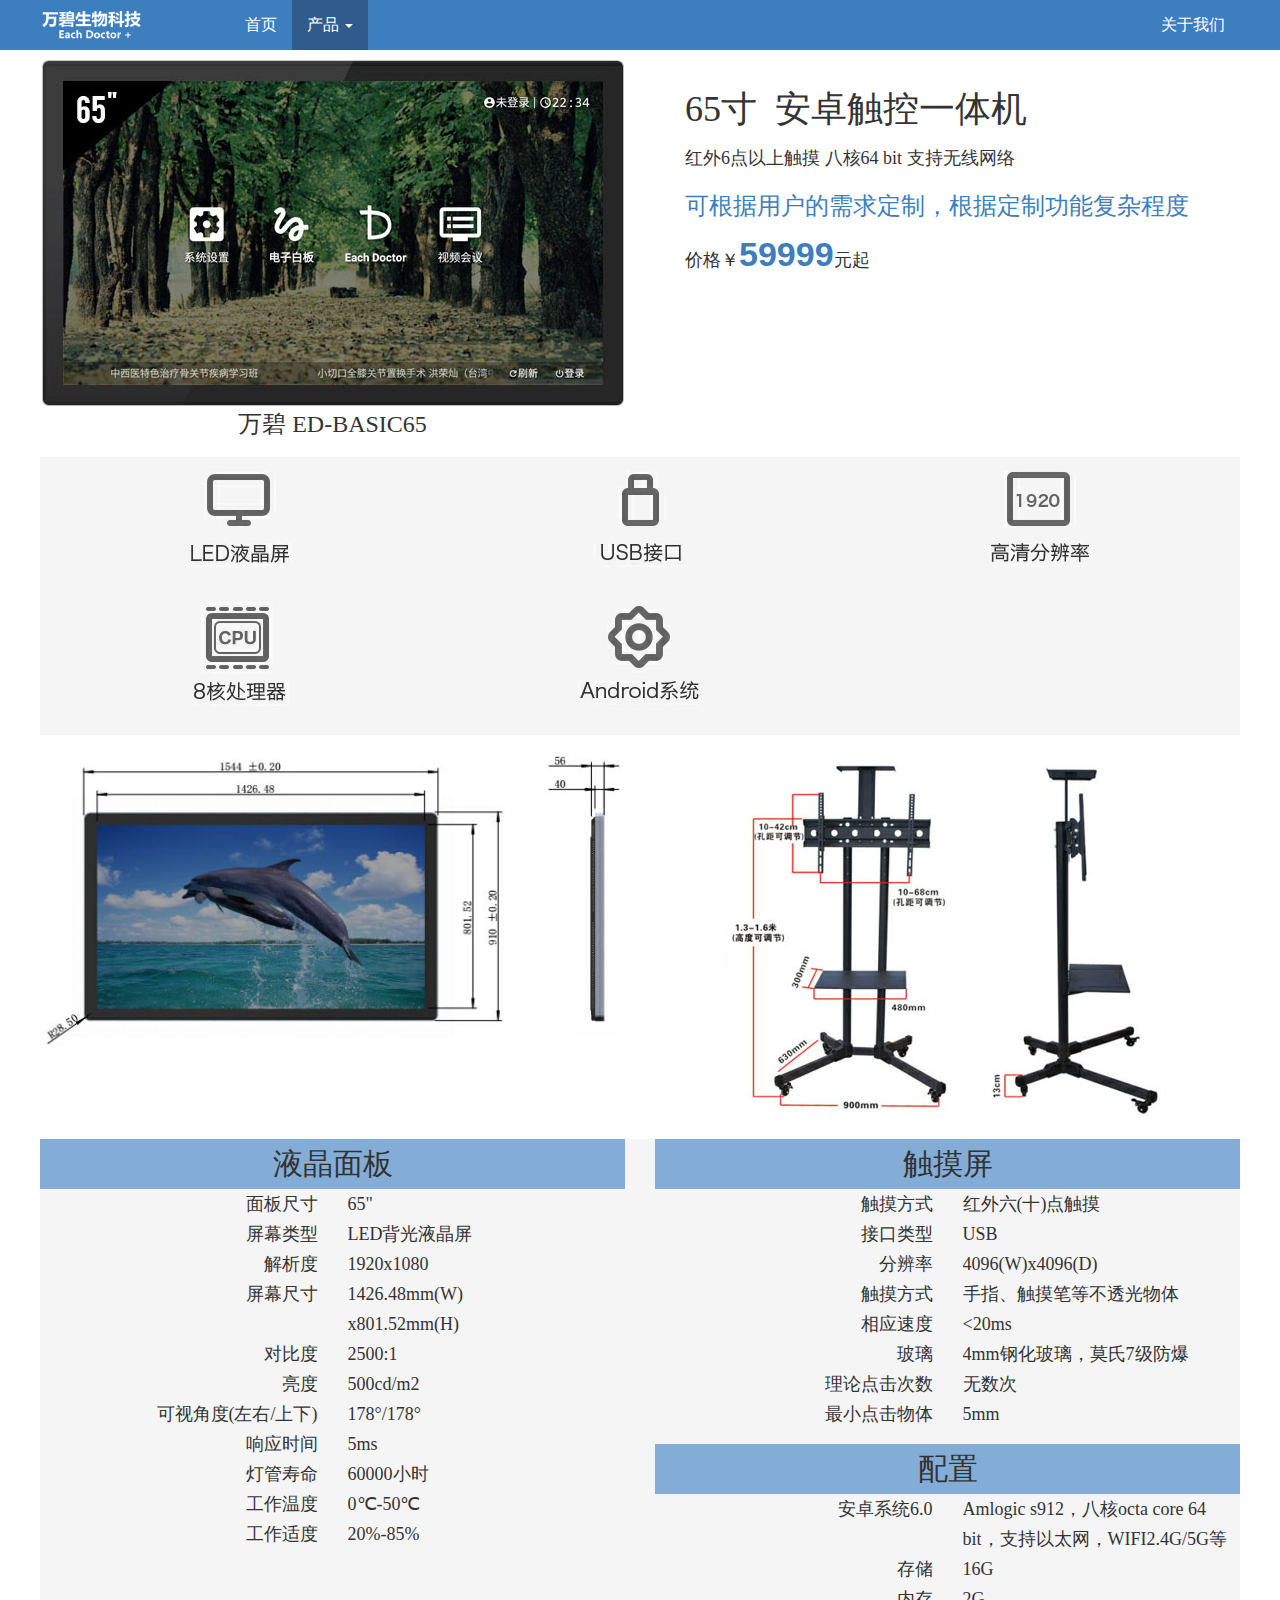
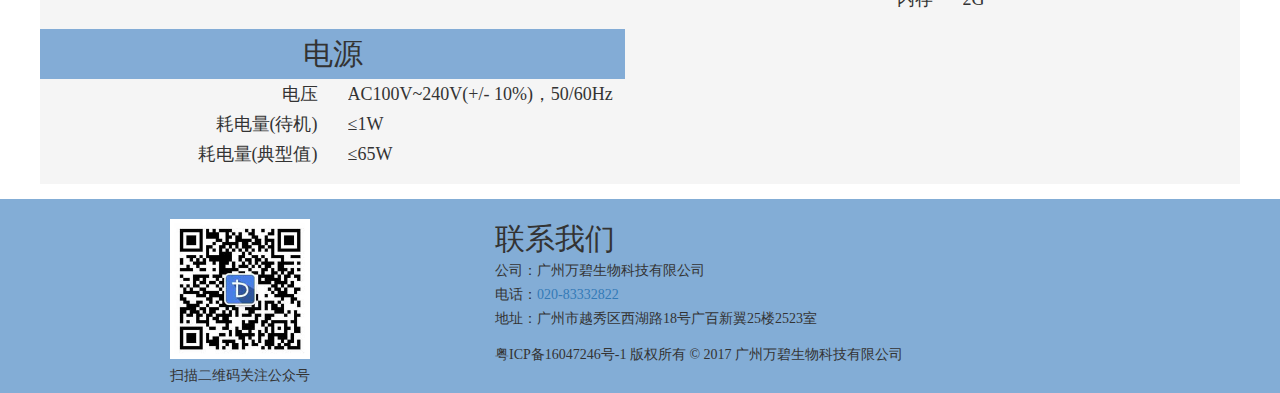
<file: pro_65.html>
<!DOCTYPE html>
<html>
<head>
	<meta charset="utf-8">
	<meta name="robots" content="nofollow">  <!-- 告诉浏览器不要追踪此网页上面的链接 -->
	<meta http-equiv="X-UA-Compatible" content="IE=edge,Chrome=1" />
	<meta http-equiv="X-UA-Compatible" content="IE=9" />
	<meta name="viewport" content="width=device-width, initial-scale=1.0, maximum-scale=1.0, user-scalable=0">
    <meta name="author" contect="xushaoxie, 1054563823@qq.com" />
    <meta content="yes" name="apple-mobile-web-app-capable">                <!-- 删除默认的苹果工具栏和菜单栏 -->
    <meta name="apple-touch-fullscreen" content="yes" />                    <!-- ios全屏模式 -->
    <meta content="black" name="apple-mobile-web-app-status-bar-style">     <!-- 状态栏的背景颜色为黑色 black-translucent（灰色半透明）-->
    <meta name="format-detection" content="telephone=no,email=no,adress=no">
	<meta name="description" content="each doctor是广州万碧生物科技公司隶属的产品，eachdoctor是一个轻量化的多学科协作服务（MDT)，是医生技能提升、效率倍增的工具利器。">
    <meta name="keywords" content="广州万碧生物科技有限公司">  
	<link rel="shortcut icon" href="./images/favicon.ico">
	<title>EachDoctor轻量化医生协作（MDT）工具</title>
	<!-- 最新版本的 Bootstrap 核心 CSS 文件 -->
    <link rel="stylesheet" href="css/bootstrap.min.css">
    <!-- <link rel="stylesheet" href="https://cdn.bootcss.com/bootstrap/3.3.7/css/bootstrap.min.css" integrity="sha384-BVYiiSIFeK1dGmJRAkycuHAHRg32OmUcww7on3RYdg4Va+PmSTsz/K68vbdEjh4u" crossorigin="anonymous"> -->
    <!-- <link href="css/bootstrap.min.css" rel="stylesheet"> -->
    <!-- HTML5 shim and Respond.js for IE8 support of HTML5 elements and media queries -->
    <!-- WARNING: Respond.js doesn't work if you view the page via file:// -->
    <!--[if lt IE 9]>
      <script src="https://cdn.bootcss.com/html5shiv/3.7.3/html5shiv.min.js"></script>
      <script src="https://cdn.bootcss.com/respond.js/1.4.2/respond.min.js"></script>
      <script src=”http://ie7-js.googlecode.com/svn/version/2.1(beta4)/IE9.js”></script>
    <![endif]-->
    <link href="css/reset.css" rel="stylesheet">
    <link href="css/common.css" rel="stylesheet">
    <link href="css/index.css" rel="stylesheet">
</head>
<body>
	<div class="container">
		<nav class="navbar navbar-default navbar-fixed-top navbar-inverse nav-top clearfix header">
		  <div class="container">
		    <!-- Brand and toggle get grouped for better mobile display -->
		    <div class="navbar-header">
		      <button type="button" class="navbar-toggle collapsed navbar_button" data-toggle="collapse" data-target="#bs-example-navbar-collapse-1" aria-expanded="false">
		        <span class="sr-only">Toggle navigation</span>
		        <span class="icon-bar"></span>
		        <span class="icon-bar"></span>
		        <span class="icon-bar"></span>
		      </button>
		      <a class="navbar-brand nav_img bg_transparent_color" href="javascript:;"><img class="img-responsive" src="images/logo_logo.png" alt=""><!-- <div class="logo_text"><h1>万碧生物科技</h1><p>bodyarch</p></div> --></a>
		    </div>
	
		    <!-- Collect the nav links, forms, and other content for toggling -->
		    <div class="collapse navbar-collapse" id="bs-example-navbar-collapse-1">

		      <ul class="nav navbar-nav">
		       <!--  <li><a class="nav_img bg_transparent" href="javascript:;"><img src="images/p3_logo.png" alt="骨质疏松数据库"></a></li> -->
		        <li><a href="index.html">首页</a></li>
		        <li class="dropdown active">
		          <a href="javascript:;" class="dropdown-toggle" data-toggle="dropdown" role="button" aria-haspopup="true" aria-expanded="false">产品 <span class="caret"></span></a>
		          <ul class="dropdown-menu background_2f5c8d">
		            <li><a href="pro_55.html">ED-BASIC55</a></li>
		            <li role="separator" class="divider"></li>
		            <li><a href="javascript:;">ED-BASIC65</a></li>
		          </ul>
		        </li>
		       
		      </ul>
		      <ul class="nav navbar-nav navbar-right navbar_about">
					<li><a href="about_us.html">关于我们</a></li>
		      </ul>
		    </div><!-- /.navbar-collapse -->
		  </div><!-- /.container-fluid -->
		</nav>
	</div>
	

	<div class="container">
		<div class="row">
			<div class="col-sm-6 col-xs-12 margin_0_0_15_0 pro_img_0">
				<div class="pro_img">
					<img class="img-responsive" src="images/pro_65.jpg" alt="">                              
					<p>万碧 ED-BASIC65</P>        
                </div>
			</div>
			<div class="col-sm-6 col-xs-12 margin_0_0_15_0">
				<div class="pro_text">
					<h1>65寸&nbsp;&nbsp;安卓触控一体机</h1>
					<p>红外6点以上触摸&nbsp;八核64&nbsp;bit&nbsp;支持无线网络</p>
					<p class="red">可根据用户的需求定制，根据定制功能复杂程度</p>
					<p >价格￥<em>59999</em>元起</p>
				</div>
			</div>
		</div>
		<div class="row background_f5f5f5 margin_0_0_15_0">
			<div class="col-sm-4 col-xs-6 margin_0_0_15_0">
				<div class="pro_img">
					<img class="img-responsive" src="images/pro_led.png" alt="">
				</div>
			</div>
			<div class="col-sm-4 col-xs-6 margin_0_0_15_0">
				<div class="pro_img">
					<img class="img-responsive" src="images/pro_usb.png" alt="">
				</div>
			</div>
			<div class="col-sm-4 col-xs-6 margin_0_0_15_0">
				<div class="pro_img">
					<img class="img-responsive" src="images/pro_1920.png" alt="">
				</div>
			</div>
			<div class="col-sm-4 col-xs-6 margin_0_0_15_0">
				<div class="pro_img">
					<img class="img-responsive" src="images/pro_cpu.png" alt="">
				</div>
			</div>
			<div class="col-sm-4 col-xs-6 margin_0_0_15_0">
				<div class="pro_img">
					<img class="img-responsive" src="images/pro_android.png" alt="">
				</div>
			</div>
		</div>
		<div class="row">
			<div class="col-sm-6 col-xs-12 margin_0_0_15_0">
				<div class="pro_img">
					<img class="img-responsive" src="images/pro_65_da.jpg" alt="">     
                </div>
			</div>
			<div class="col-sm-6 col-xs-12 margin_0_0_15_0">
				<div class="pro_img">
					<img class="img-responsive" src="images/pro_xi.jpg" alt="">     
                </div>
			</div>

		</div>
		<div class="pro_info_de margin_0_0_15_0">
			<div class="row">
				<div class="col-xs-12 col-sm-6 margin_0_0_15_0">
					<h1>液晶面板</h1>
					<div class="row">
						<div class="col-xs-6">
							<p class="pl">面板尺寸</p>
						</div>
						<div class="col-xs-6">
							<p class="pr">65"</p>
						</div>
					</div>
					<div class="row">
						<div class="col-xs-6">
							<p class="pl">屏幕类型</p>
						</div>
						<div class="col-xs-6">
							<p class="pr">LED背光液晶屏</p>
						</div>
					</div>
					<div class="row">
						<div class="col-xs-6">
							<p class="pl">解析度</p>
						</div>
						<div class="col-xs-6">
							<p class="pr">1920x1080</p>
						</div>
					</div>
					<div class="row">
						<div class="col-xs-6">
							<p class="pl">屏幕尺寸</p>
						</div>
						<div class="col-xs-6">
							<p class="pr">1426.48mm(W)<br>x801.52mm(H)</p>
						</div>
					</div>
					<div class="row">
						<div class="col-xs-6">
							<p class="pl">对比度</p>
						</div>
						<div class="col-xs-6">
							<p class="pr">2500:1</p>
						</div>
					</div>
					<div class="row">
						<div class="col-xs-6">
							<p class="pl">亮度</p>
						</div>
						<div class="col-xs-6">
							<p class="pr">500cd/m2</p>
						</div>
					</div>
					<div class="row">
						<div class="col-xs-6">
							<p class="pl">可视角度(左右/上下)</p>
						</div>
						<div class="col-xs-6">
							<p class="pr">178°/178°</p>
						</div>
					</div>
					<div class="row">
						<div class="col-xs-6">
							<p class="pl">响应时间</p>
						</div>
						<div class="col-xs-6">
							<p class="pr">5ms</p>
						</div>
					</div>
					<div class="row">
						<div class="col-xs-6">
							<p class="pl">灯管寿命</p>
						</div>
						<div class="col-xs-6">
							<p class="pr">60000小时</p>
						</div>
					</div>
					<div class="row">
						<div class="col-xs-6">
							<p class="pl">工作温度</p>
						</div>
						<div class="col-xs-6">
							<p class="pr">0℃-50℃</p>
						</div>
					</div>
					<div class="row">
						<div class="col-xs-6">
							<p class="pl">工作适度</p>
						</div>
						<div class="col-xs-6">
							<p class="pr">20%-85%</p>
						</div>
					</div>					
				</div>
				<div class="col-xs-12 col-sm-6 margin_0_0_15_0">
					<h1>触摸屏</h1>
					<div class="row">
						<div class="col-xs-6">
							<p class="pl">触摸方式</p>
						</div>
						<div class="col-xs-6">
							<p class="pr">红外六(十)点触摸</p>
						</div>
					</div>
					<div class="row">
						<div class="col-xs-6">
							<p class="pl">接口类型</p>
						</div>
						<div class="col-xs-6">
							<p class="pr">USB</p>
						</div>
					</div>
					<div class="row">
						<div class="col-xs-6">
							<p class="pl">分辨率</p>
						</div>
						<div class="col-xs-6">
							<p class="pr">4096(W)x4096(D)</p>
						</div>
					</div>
					<div class="row">
						<div class="col-xs-6">
							<p class="pl">触摸方式</p>
						</div>
						<div class="col-xs-6">
							<p class="pr">手指、触摸笔等不透光物体</p>
						</div>
					</div>
					<div class="row">
						<div class="col-xs-6">
							<p class="pl">相应速度</p>
						</div>
						<div class="col-xs-6">
							<p class="pr">&lt;20ms</p>
						</div>
					</div>
					<div class="row">
						<div class="col-xs-6">
							<p class="pl">玻璃</p>
						</div>
						<div class="col-xs-6">
							<p class="pr">4mm钢化玻璃，莫氏7级防爆</p>
						</div>
					</div>
					<div class="row">
						<div class="col-xs-6">
							<p class="pl">理论点击次数</p>
						</div>
						<div class="col-xs-6">
							<p class="pr">无数次</p>
						</div>
					</div>
					<div class="row">
						<div class="col-xs-6">
							<p class="pl">最小点击物体</p>
						</div>
						<div class="col-xs-6">
							<p class="pr">5mm</p>
						</div>
					</div>				
				</div>				
				<div class="col-xs-12 col-sm-6 margin_0_0_15_0">
					<h1>配置</h1>
					<div class="row">
						<div class="col-xs-6">
							<p class="pl">安卓系统6.0</p>
						</div>
						<div class="col-xs-6">
							<p class="pr">Amlogic s912，八核octa core 64 bit，支持以太网，WIFI2.4G/5G等</p>
						</div>
					</div>
					<div class="row">
						<div class="col-xs-6">
							<p class="pl">存储</p>
						</div>
						<div class="col-xs-6">
							<p class="pr">16G</p>
						</div>
					</div>
					<div class="row">
						<div class="col-xs-6">
							<p class="pl">内存</p>
						</div>
						<div class="col-xs-6">
							<p class="pr">2G</p>
						</div>
					</div>			
				</div>
				<div class="col-xs-12 col-sm-6 margin_0_0_15_0">
					<h1>电源</h1>
					<div class="row">
						<div class="col-xs-6">
							<p class="pl">电压</p>
						</div>
						<div class="col-xs-6">
							<p class="pr">AC100V~240V(+/- 10%)，50/60Hz</p>
						</div>
					</div>
					<div class="row">
						<div class="col-xs-6">
							<p class="pl">耗电量(待机)</p>
						</div>
						<div class="col-xs-6">
							<p class="pr">≤1W</p>
						</div>
					</div>
					<div class="row">
						<div class="col-xs-6">
							<p class="pl">耗电量(典型值)</p>
						</div>
						<div class="col-xs-6">
							<p class="pr">≤65W</p>
						</div>
					</div>			
				</div>
			</div>
		</div>
		
	</div>
		
		
	<footer>

		<div class="container footer_margin_ie_0">
			<div class="row margin_20_0_0_0">
				<div class="col-sm-4 col-xs-12">
					<div class="example_img">
						<img class="img-responsive" src="images/gzh.png" alt="">                              
						<p>扫描二维码关注公众号</P>        
	                </div>
				</div>
				<div class="col-sm-8 col-xs-12">
					<div class="example">
						<h2>联系我们</h2>
	                    <p>公司：广州万碧生物科技有限公司<br>电话：<a href="tel:020-83332822">020-83332822</a><br>地址：广州市越秀区西湖路18号广百新翼25楼2523室</p>
	                    <p>粤ICP备16047246号-1 版权所有 © 2017 广州万碧生物科技有限公司</p>
	                </div>
				</div>
			</div>
			
		</div>	
	</footer>
	
	<!-- jQuery (necessary for Bootstrap's JavaScript plugins) -->
    <script src="js/jquery-3.2.1.min.js"></script>
	<!-- <script src="http://libs.baidu.com/jquery/1.10.2/jquery.js"></script> -->
    <!-- Include all compiled plugins (below), or include individual files as needed -->
    <!-- 最新的 Bootstrap 核心 JavaScript 文件 -->
    <script src="js/bootstrap.min.js"></script>
    <!-- <script src="https://cdn.bootcss.com/bootstrap/3.3.7/js/bootstrap.min.js" integrity="sha384-Tc5IQib027qvyjSMfHjOMaLkfuWVxZxUPnCJA7l2mCWNIpG9mGCD8wGNIcPD7Txa" crossorigin="anonymous"></script> -->
    <script type="text/javascript" src="js/index.js"></script>
</body>
</html>
</file>
<file: css/common.css>
body{
	padding-top: 60px;
	font-size: 16px;
}
*,h1,h2,p{
	font-family: "微软雅黑";
}

a, button {
    transition: all 0.3s ease;
    font-family: "微软雅黑";
}
.navbar-fixed-bottom .navbar-collapse, .navbar-fixed-top .navbar-collapse {
    max-height: 320px;
}
.container .header{
	background:#3d7ebf/* rgb(108, 108, 108)*/;
	border-color: transparent;
	border:none;
}

.navbar{
	min-height: 50px;
}
.header .navbar-nav>li>a{
	color: #fff;
}
.header .dropdown-menu>li>a {
	color: #fff;
}
.dropdown-menu>li>a:focus, .dropdown-menu>li>a:hover {
    background-color: #3d7ebf;
}
.header .navbar-nav > .active > a, .header .navbar-nav > .active > a:focus, .header .navbar-nav > .active > a:hover{
	background: #2F5C8D/*rgb(90, 90, 90)*/;
}
.header .navbar-nav>.open>a, .header .navbar-nav>.open>a:focus, .header .navbar-nav>.open>a:hover{
	background: #2F5C8D/*rgb(90, 90, 90)*/;
}
/*logo*/
.header .navbar-brand.bg_transparent_color:focus, .header .navbar-brand.bg_transparent_color:hover {
    color:rgb(157, 157, 157);
    background-color: transparent;
}

.navbar-default .navbar-brand.bg_transparent_color:focus, .navbar-default .navbar-brand.bg_transparent_color:hover {
    color:rgb(157, 157, 157);
    background-color: transparent;
}
/*导航条a链接的字体*/
.header .navbar-nav>li>a{
	font-size: 16px;
}
.header .nav_img{
	position: relative;
}
.header .nav_img .logo_text{
	color: #fff;
}
.header .nav_img .logo_text h1{
	font-size: 24px;
    margin-bottom: 5px;
}
.header .nav_img .logo_text p{
	font-size: 14px;
	padding: 0 4px;
}
.header .navbar_about{
	margin-right: 0;
}
/*搜索框*/
.header .search .form-group{
	position: relative;
}
.header .search .form-control{
	padding: 6px 50px 6px 6px;
}
.header .search .search_button{
	position: absolute;
	right: 0;
	top: 0;
	padding: 6px 8px;
	outline: none;
}
.header .search .search_button:focus,.header .search .search_button:hover{
	color: #333;
    border-color: #ccc;
	background-color: #fff;
}

/* 导航条a的点击和鼠标悬停 后的效果 */
.header .navbar-nav>li>a:focus, .header .navbar-nav>li>a:hover {
    color: #fff;
    background-color: #2F5C8D/*rgb(90, 90, 90)*/;
}
.header .navbar-nav>li>a.bg_transparent:focus, .header .navbar-nav>li>a.bg_transparent:hover {
    color: #fff;
    background-color: transparent;
}



/*中间内容*/
section{
	padding: 10px;
	color: #333;
	background-color: rgba(34,34,34,0.3);
	margin-bottom: 9px;
}
section h1{
	font-size: 24px;
    font-weight: 400;
    line-height: 40px;
}
section p{
	font-size: 14px;
    line-height: 22px;
}

/*底部*/
footer{
	min-height: 80px;
	background:rgba(61, 126, 191, 0.64) /*rgba(110, 110, 110,.7)*/;
	text-align: center;

	display: -webkit-box;
	display: -moz-box;    
	display: -ms-flexbox;  
	display: -webkit-flex;  
	display: flex;

	-webkit-box-align: center; 
	-moz-box-align: center;
	-ms-flex-align: center; 
	-webkit-box-pack: center; 
	-moz-box-pack: center; 
	-ms-flex-pack: center;
	align-items: center;
	-webkit-align-items: center; 
	justify-content: center;
	-webkit-justify-content: center;
}
footer h1{
	font-size:18px;
	/*color: rgba(157, 157, 157,0.8);*/
	color: #fff;
	line-height: 26px;
}

/*二维码*/
footer .example_img img{
	width: 14rem;
	margin: 0 auto;
	text-align:center;
	font-size: 1.4rem;
}
footer .example_img p{
	margin: 0 auto;
	text-align:center;
	font-size: 1.4rem;
	line-height: 3.4rem;
}

footer .example h2{
	text-align: left;
	line-height: 4rem;
}
footer .example p{
	text-align:left;
	font-size: 1.4rem;
	line-height: 2.4rem;
	margin-bottom:1.2rem;
}


@media (max-width: 767px){
	body{
		padding-top: 60px;
	}
	.header .navbar-nav .open .dropdown-menu>li>a {
	    color: #fff;
	}
	/* 三行杠-按钮 */	
	.header .navbar_button{
		/*margin-top: 24px;*/
	}
	.header .navbar-toggle:focus, .header .navbar-toggle:hover{
		background: #2F5C8D/*rgb(90, 90, 90)*/;
	}
	.header .navbar-toggle{
		border-color: #fff;
	}
	.header .navbar-collapse, .header .navbar-form{
		border-color: #fff;
	}
	.header .navbar-nav .open .dropdown-menu .divider{
		background-color: #fff;

	}
	/*登录与注册中间的1竖*/
	.header .reg_log>li>a.h{
		display: none;	}

	.header .navbar_about{
		margin-right: -15px;
	}
	.navbar-nav {
	    margin: 0 -15px;
	}
	/*头部导航logo*/

	.header .nav_img{
		width: 160px;
		height: 50px;
		padding:0 10px;
		padding-top:10px\0;

		display: -webkit-flex;  
		display: -ms-flexbox;  
		display: flex;   
		display: -moz-box;    
		display: -webkit-box;
		
		-webkit-box-align: center; 
		-moz-box-align: center;
		-ms-flex-align: center;
		align-items: center;
		-webkit-align-items: center; 
	}	
	.header .nav_img img{
		width: auto;
		height: 80%;
	}
	.header .nav_img .logo_text{
		position: absolute;
		left:70px;
		top: 0;
		padding:10px 10px 4px;
	}
	/*底部版权*/
	footer{
		padding-top:15px\0;
	}
	footer h1{
		font-size:1.65rem;
	}
	footer .example h2{
		text-align: center;
		line-height: 4rem;
	}
	
}
@media screen and (min-width: 580px) {
	/*底部版权*/
	/*footer{
		padding-top:28px\0;
	}*/
}

@media screen and (min-width: 767px){
	/*头部导航logo*/

	.container .header .nav_img{
		padding:5px 10px 4px;
		margin-left: -10px;
		/*width: 300px;*/
		width: 200px;
		height: 50px;
	}
	.header .nav_img img{
		width: auto;
		height: 100%;
	}
	.header .nav_img .logo_text{
		position: absolute;
		left:85px;
		top: 0;
		padding:10px 10px 4px;
	}
	/* 顶部导航条 */
	.navbar-nav>li>a {
	    /*padding-top: 30px;
	    padding-bottom: 30px;*/
	}
	.header .reg_log>li>a.register{
		padding: 31px 0 29px 15px;
		font-size: 14px;
	}
	.header .reg_log>li>a.login{
		padding: 31px 50px 29px 0;
		font-size: 14px;
	}
	.header .reg_log>li>a.h{
		font-size: 16px;
		padding: 30px 6px;
		display: block;
	}
	/*导航条字体间距*/
	.header .navbar-nav>li>a{
		/*padding: 30px 20px;*/
	}

	/*底部导航条*/		
	footer .example{
		padding-left: 4rem;
	}

	footer .footer_margin_ie_0{
		margin:0px\9;
	}
	

}

@media (min-width: 767px) and (max-width: 1200px){
	body{
		padding-top: 55px;
	}
}

@media (min-width: 1200px){
	/* 搜索框 */
	.header .search{
		padding: 15px 20px;
	}


}
</file>
<file: css/index.css>
*,a，p{
    font-family: "微软雅黑";
}

a:focus, a:hover {
     outline:none;
     text-decoration: none;
}
@media (min-width: 1200px){
	.container {
	    width: 1200px;
	}
}
@media screen and (min-width: 767px){
	.container {
	    padding-left: 0;
	    padding-right: 0;
	}
}

/*首页*/

	/*中间的内容*/
	.section{
		
	}

	/*轻量化*/
	.tm-section-intro{
	    background-image: url(../images/ocean_bg.jpg);
	    background-attachment: fixed;
	    background-position:top center;
	    background-size:1200px auto;
	    background-repeat: no-repeat;
	    color: white;
	    display: -webkit-flex;
	    display: -ms-flexbox;
	    display: flex;
	    -webkit-align-items: center;
	    -ms-flex-align: center;
	    align-items: center;
	    -webkit-justify-content: center;
	    -ms-flex-pack: center;
	    justify-content: center;
	    text-align: center;
	    height: 450px;
	    max-height: 450px;
	}
	
	.section .tm-wrapper-center{
		/*margin: 0 15px;*/
		width:100%;
	}
	.tm-wrapper-center{
		position: absolute;
		top: 4rem;
		left: 0;
	}

	.tm-section-intro h1{
		font-size: 10rem;
		margin-bottom: 3.4rem;
	}

	.tm-section-intro .tm-section-intro-text {
	    font-size: 2rem;
	    margin-bottom: 4rem;
	    padding: 0 2rem;
	}

	.tm-btn-white-big {
	    font-size: 2.4rem;
	    color: #fff;
	    background-color:#3d7ebf;
	    padding: 1rem 2.8rem;
	    border-radius: 0.8rem;
	}

	.tm-btn-white-big:hover, .tm-btn-white-big:focus {
		color: #fff;
	    background-color: #2F5C8D;
	}

	/*轮播图字*/
	.swiper-container {
		background-color: /*rgba(108,108,108,0.7)*/#fff;
	    width: 100%;
	    min-height:20rem;
	    padding:2rem 2rem 4rem;
	}
	.swiper-slide {
	    text-align: center;
	    font-size: 18px;

	    /* Center slide text vertically */
	    display: -webkit-box;
	    display: -ms-flexbox;
	    display: -webkit-flex;
	    display: flex;
	    -webkit-box-pack: center;
	    -ms-flex-pack: center;
	    -webkit-justify-content: center;
	    justify-content: center;
	    -webkit-box-align: center;
	    -ms-flex-align: center;
	    -webkit-align-items: center;
	    align-items: center;
	}
	.swiper-button-next, .swiper-button-prev {
	    position: absolute;
	    top: 50%;
	    width: 1.6rem;
	    height: 2.8rem;
	    margin-top: -1.4rem;
	    z-index: 10;
	    cursor: pointer;
	    -moz-background-size: 1.6rem 2.8rem;
	    -webkit-background-size: 1.6rem 2.8rem;
	    background-size: 1.6rem 2.8rem;
	    background-position: center;
	    background-repeat: no-repeat;
	}

	.swiper-button-prev, .swiper-container-rtl .swiper-button-next{
		left: 4rem;
	}
	.swiper-button-next, .swiper-container-rtl .swiper-button-prev{
		right: 4rem;
	}
	.swiper-container .swiper_slide{
		width: 80%;
		/*padding: 0 6rem;*/
    	display: block;

	}
	.swiper-container-horizontal>.swiper-pagination-bullets, .swiper-pagination-custom, .swiper-pagination-fraction{
		bottom:2rem;
	}
	.swiper-container .swiper_slide h2{
		font-size: 3rem;
		line-height: 3rem;
	    padding: 1rem 0;
	}
	.swiper-pagination-bullet{
		width: 1.4rem;
		height: 1.4rem;
	}
	.swiper-pagination-bullet-active{
		background: #2F5C8D;
	}

	/*案例，病例*/
	.section .example h2{
		text-align: center;
	    padding: 2rem 0;
	}
	.section .example p{
		font-size: 1.8rem;
	    line-height: 2.6rem;
	}

/*pro_55页面*/
.pro_img p{
	font-size: 2.4rem;
	text-align: center;
	line-height: 3.6rem;	
}
.pro_img img{
	margin:0 auto;
}
.pro_text{
	padding: 2rem 3rem;
}
.pro_text h1{
	font-size: 3.6rem;
	padding: 1rem 0;
}
.pro_text p{
	font-size: 1.8rem;
    line-height: 3.6rem;
}
.pro_text p.red{
	color:#3d7ebf;
	font-size: 2.4rem;
    line-height: 6rem;
}
.pro_text p em{
	font-family:"Arial" ;
	color:#3d7ebf;
	font-size:3.4rem;
	font-weight:bold;
}

.pro_info_de{
	text-align:center;
    background: rgba(245, 245, 245, 1);
}
.pro_info_de h1{
	font-size: 3rem;
	line-height: 3rem;
	padding: 1rem 0;
}
.pro_info_de p{
	font-size: 1.8rem;
	width: 100%;
	white-space:normal;
	overflow: hidden;
	line-height: 3rem;
}

/*关于我们页面*/
.container .about_text h1{
	font-size: 3rem;
	line-height: 3.4rem;
	padding: .5rem 0;
}
.container .about_text span{
	font-weight: normal;
	color: #888;
	font-size: 1.4rem;
}
.container .about_text h2{
	font-size: 2.2rem;
	line-height: 2rem;
	padding: .5rem 0;
}
.container .about_text h2 span{
	font-weight: normal;
	color: #888;
	font-size: 1.4rem;
}
.container .about_text p{
	line-height: 2.4rem;
}


.about_info_de {
    text-align: center;
    background: rgba(245, 245, 245, 1);
}
.about_info_de img{
	margin:.5rem auto 0;
	width: 100%;
	max-height: 22rem;
}
.about_info_de h1{
	font-size: 2rem;
	line-height: 2rem;
	padding: .7rem 0;
}

@media (max-width: 767px){
	/*首页*/
		/*轻量化*/
		.tm-section-intro{
		    background-image: none;
		    height:200px;
		    max-height:100%;
		}
		.tm-section-intro img{
			height: 100%;
			width: 100%;
			display: block;
		}
		 
		
		.tm-section-intro h1{
			font-size: 2.4rem;
			line-height: 4rem;
			margin-bottom: 1rem;
		}
		.tm-section-intro .tm-section-intro-text {
		    font-size: 1.4rem;
		    line-height:2rem;
		    margin-bottom: 2.6rem;
		}
		.tm-btn-white-big {
		    font-size: 1.4rem;
		    padding: 0.5rem 1.5rem;
		}
		/*轮播图字*/
		.swiper-button-next, .swiper-button-prev {
			width: 1rem;
		    -moz-background-size: 1rem 2.8rem;
		    -webkit-background-size: 1rem 2.8rem;
		    background-size: 1rem 2.8rem;
		}
		.swiper-button-prev, .swiper-container-rtl .swiper-button-next{
			left: 1rem;
		}
		.swiper-button-next, .swiper-container-rtl .swiper-button-prev{
			right: 1rem;
		}
		.swiper-container .swiper_slide h2{
		    font-weight:normal;
		    font-size: 2.4rem;
		}
		.swiper-container .swiper_slide p{
		    font-size: 1.4rem;
		}
		.swiper-pagination-bullet{
			width: .8rem;
			height: .8rem;
		}

		/*案例，病例*/
		.section .example_a{
			display: block;
		}
		.section .example_b{
			display: none;
		}

		.section .example h2{
		    padding: 1.2rem 0;
		    font-size: 2.4rem;
		}
		.section .example p{
			margin: 0 auto;
			width: 90%;
			font-size: 1.4rem;
		    line-height: 1.8rem;
		}
	/*pro_55*/
		.pro_img_0 {
			margin: 0;
		}
		.pro_img p {
		    font-size: 2rem;
		}
		.pro_text{
			padding: 0;

		}
		.pro_text h1,.pro_info_de h1{
		    font-size: 2.4rem;
		    padding: .5rem 0;
		    text-align: center;
		    background: #83acd6;
		}
		.pro_text p {
		    font-size: 1.4rem;
		    line-height: 2.8rem;
		    padding: 0 1rem;
		}
		.pro_text p.red {
		    color: #3d7ebf;
		    font-size: 1.8rem;
		    line-height:2.6rem;
	        font-weight: bold; 
		}
		.pro_text p em {
		    font-size: 3rem;
		}

		.pro_info_de h1{
			line-height: normal;
		}
		.pro_info_de p{
			font-size: 1.4rem;
		}
		.pro_info_de .pl{
			text-align: right;
			margin-right: 1rem;
		}

		.pro_info_de .pr{
			text-align: left;
		/*	margin-left: 1rem;*/
		}



}
@media screen and (min-width: 580px) {

}

@media screen and (min-width: 767px){
	.padding_0_5_0_5{
	    padding: 0 5px 0 5px;
	}
	/*轻量化*/
	.tm-section-intro .tm-section-intro-text {
	    font-size: 2.5rem;
	    margin-bottom: 4rem;
	    width: 100%;
	}
	/*案例，病例*/
	.section .example{
		padding-top: 2rem;
	}
	.pro_info_de .pl{
		text-align: right;
	    /*padding-right: 2rem;*/
	}

	.pro_info_de .pr{
		text-align: left;
		/*margin-left: 2rem;*/
	}
	.pro_info_de h1 {
	    background: #83acd6;
	}

}

@media (min-width: 767px) and (max-width: 1200px){


}

@media (min-width: 1200px){
	


}
</file>
